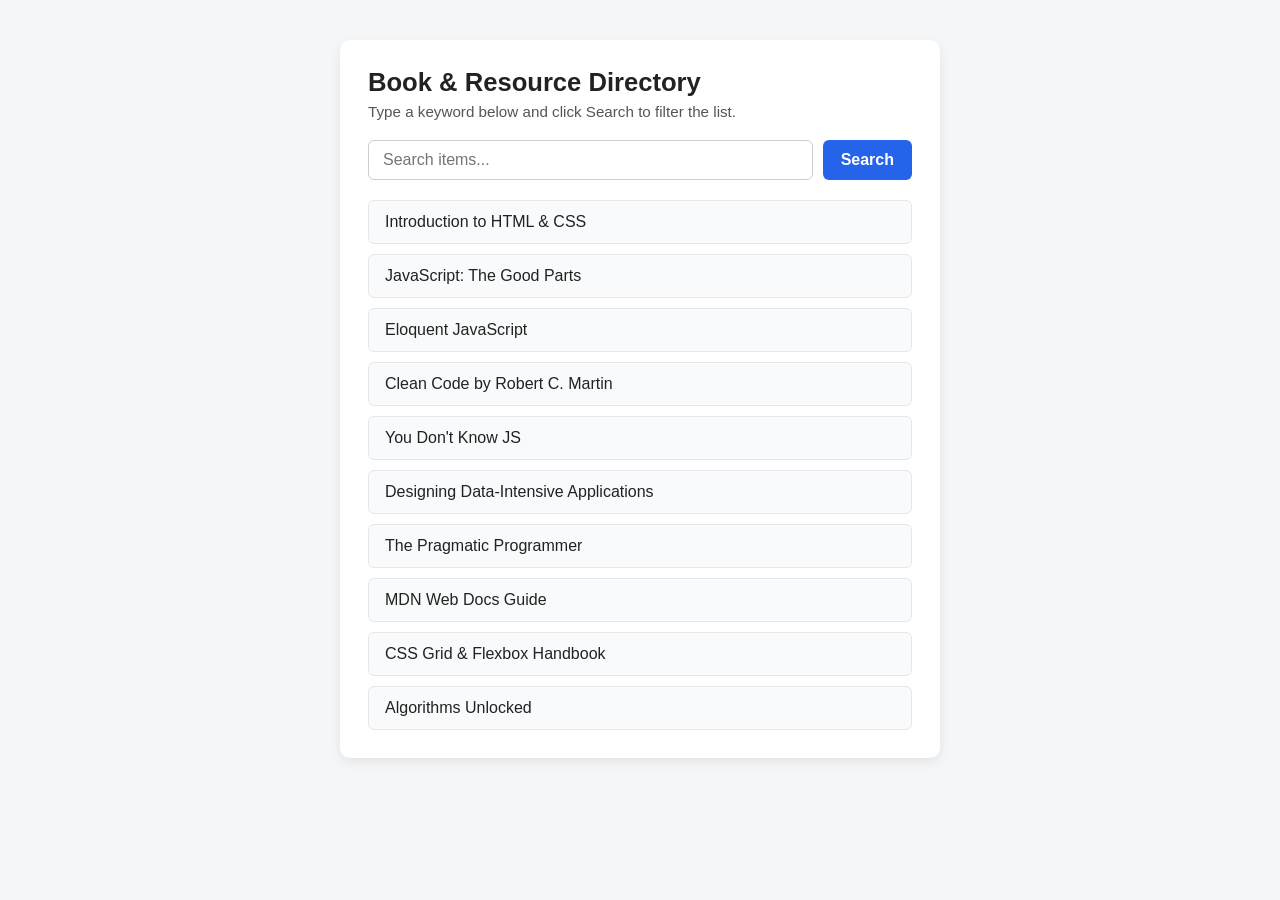
<file: index.html>
<!DOCTYPE html>
<html lang="en">
<head>
  <meta charset="UTF-8" />
  <meta name="viewport" content="width=device-width, initial-scale=1.0" />
  <title>Item Filter Assignment</title>
  <link rel="stylesheet" href="HW8.css" />
</head>
<body>
  <main class="container">
    <h1>Book & Resource Directory</h1>
    <p class="subtitle">Type a keyword below and click Search to filter the list.</p>

    <div class="search-controls">
      <input
        type="text"
        id="search-input"
        placeholder="Search items..."
        aria-label="Search items"
      />
      <button id="search-btn" type="button">Search</button>
    </div>

    <!-- Sub-elements will be added here via JavaScript when the page loads -->
    <ul id="item-list"></ul>
  </main>

  <script src="HW8.js"></script>
</body>
</html>
</file>
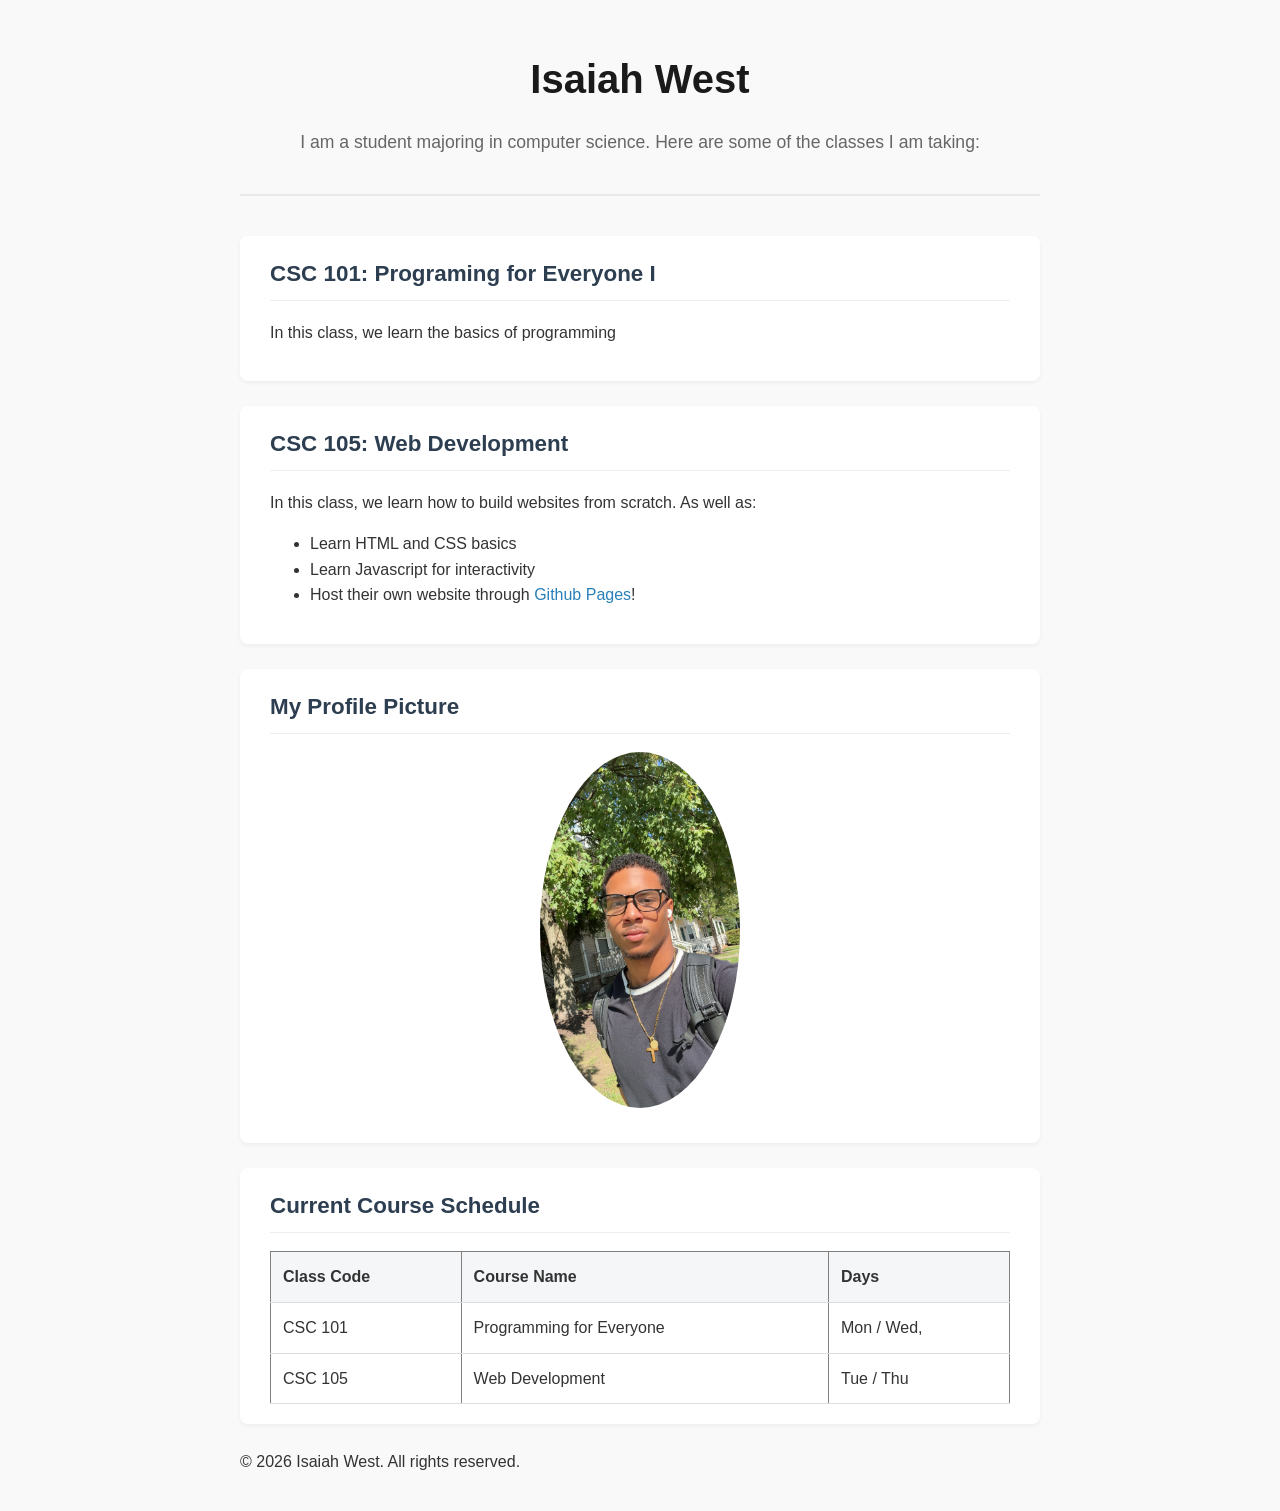
<file: Aboutme.html>
<!DOCTYPE html>
<html lang="en">
<head>
	<title>About Me</title>
	<link href="stylish.css" rel="stylesheet">
</head>
<body>
	
	<header>
		<h1>Isaiah West</h1>
		<p>I am a student majoring in computer science. Here are some of the classes I am taking:</p>
	</header>
	
	<main>
		<section>
			<h2>CSC 101: Programing for Everyone I</h2>
			<p>In this class, we learn the basics of programming</p>
	
		</section>
		
		<section>
			<h2>CSC 105: Web Development</h2>
			<p>In this class, we learn how to build websites from scratch. As well as:</p>
			<ul>
				<li>Learn HTML and CSS basics</li>
				<li>Learn Javascript for interactivity</li>
				<li>Host their own website through <a href="https://github.com" target="_blank">Github Pages</a>!</li>
			</ul>
		</section>
		
		<section>
			<h2>My Profile Picture</h2>
			<img src="profile.jpg" alt="A photo of Me" width="200">
		</section>
		
		<section>
			<h2>Current Course Schedule</h2>
			<table border="1">
				<thead>
					<tr>
						<th>Class Code</th>
						<th>Course Name</th>
						<th>Days</th>
					</tr>
				</thead>
				<tbody>
					<tr>
						<td>CSC 101</td>
						<td>Programming for Everyone</td>
						<td>Mon / Wed,</td>
					</tr>
					<tr>
						<td>CSC 105</td>
						<td>Web Development</td>
						<td>Tue / Thu</td>
					</tr>
				</tbody>
			</table>
		</section>
	<main>
	
	<footer>
		<p>&copy; 2026 Isaiah West. All rights reserved.</p>
	</footer>	
		
</body>
</html>
</file>
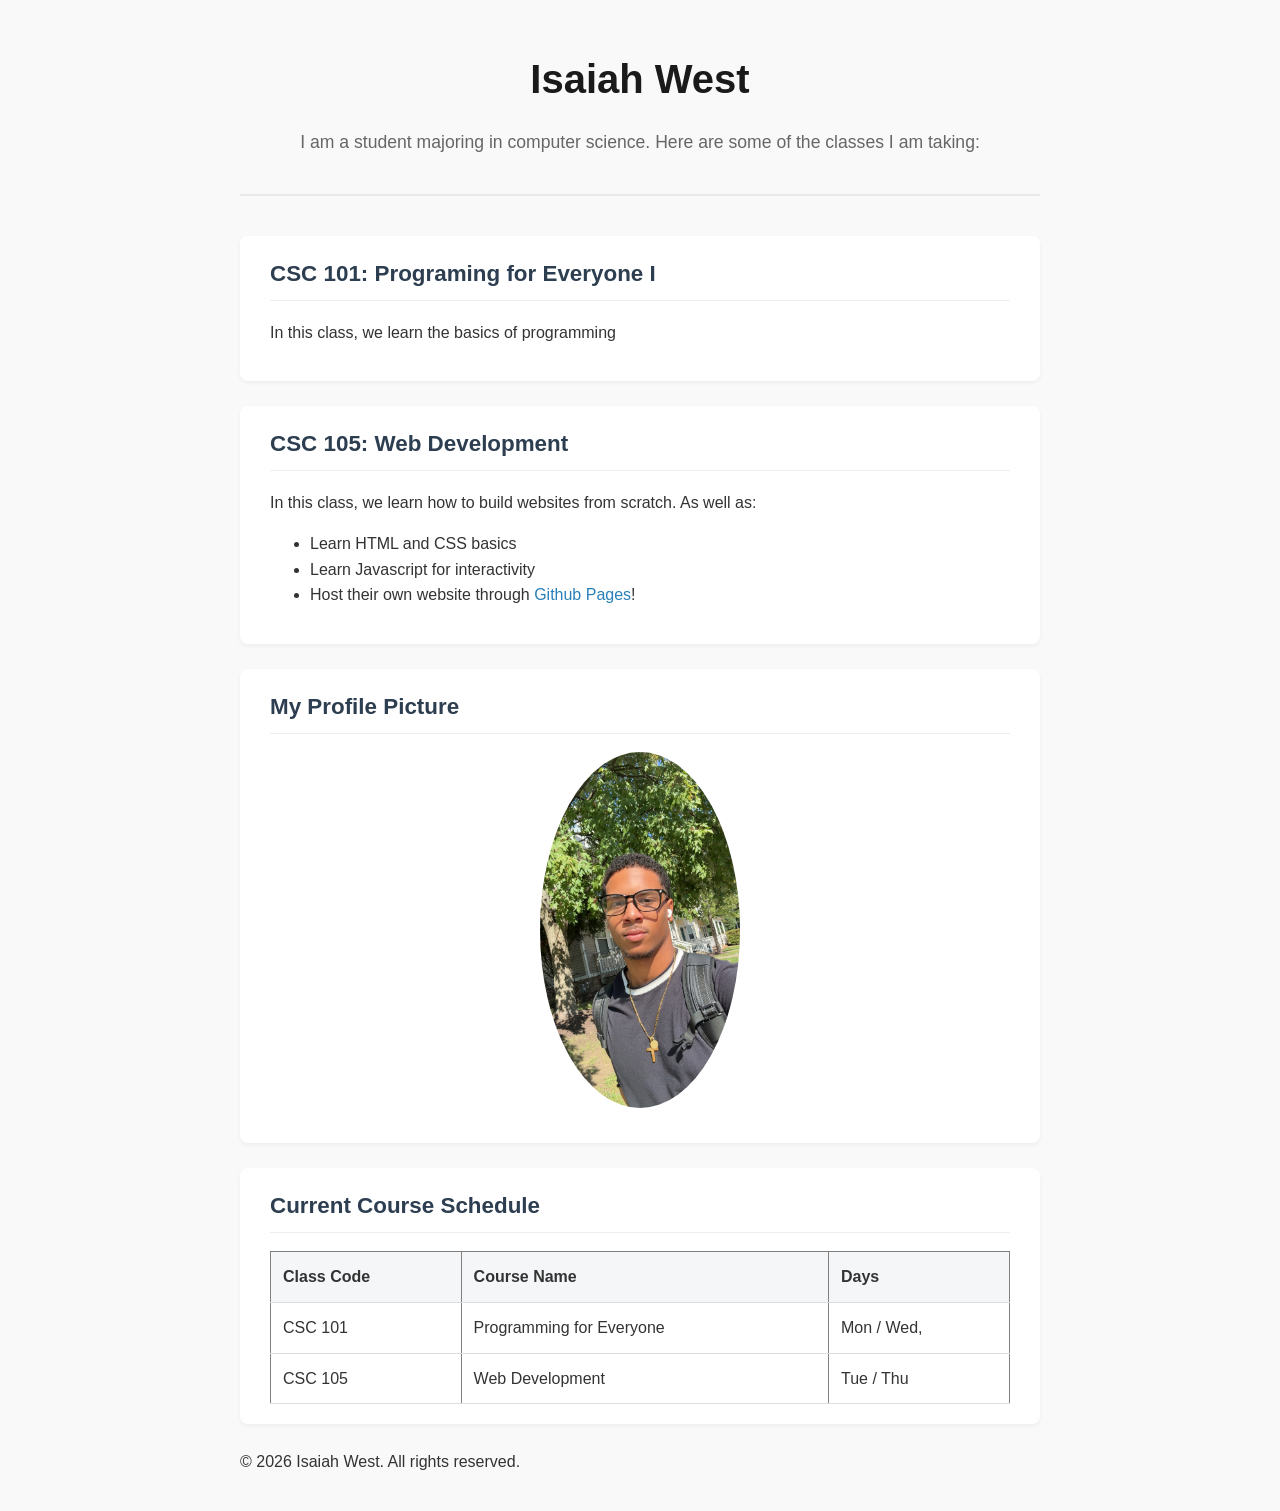
<file: abtme.html>
<!DOCTYPE html>
<html lang="en">
<head>
	<title>About Me</title>
	<link href="stylish.css" rel="stylesheet">
</head>
<body>
	
	<header>
		<h1>Isaiah West</h1>
		<p>I am a student majoring in computer science. Here are some of the classes I am taking:</p>
	</header>
	
	<main>
		<section>
			<h2>CSC 101: Programing for Everyone I</h2>
			<p>In this class, we learn the basics of programming</p>
	
		</section>
		
		<section>
			<h2>CSC 105: Web Development</h2>
			<p>In this class, we learn how to build websites from scratch. As well as:</p>
			<ul>
				<li>Learn HTML and CSS basics</li>
				<li>Learn Javascript for interactivity</li>
				<li>Host their own website through <a href="https://github.com" target="_blank">Github Pages</a>!</li>
			</ul>
		</section>
		
		<section>
			<h2>My Profile Picture</h2>
			<img src="profile.jpg" alt="A photo of Me" width="200">
		</section>
		
		<section>
			<h2>Current Course Schedule</h2>
			<table border="1">
				<thead>
					<tr>
						<th>Class Code</th>
						<th>Course Name</th>
						<th>Days</th>
					</tr>
				</thead>
				<tbody>
					<tr>
						<td>CSC 101</td>
						<td>Programming for Everyone</td>
						<td>Mon / Wed,</td>
					</tr>
					<tr>
						<td>CSC 105</td>
						<td>Web Development</td>
						<td>Tue / Thu</td>
					</tr>
				</tbody>
			</table>
		</section>
	<main>
	
	<footer>
		<p>&copy; 2026 Isaiah West. All rights reserved.</p>
	</footer>	
		
</body>
</html>
</file>
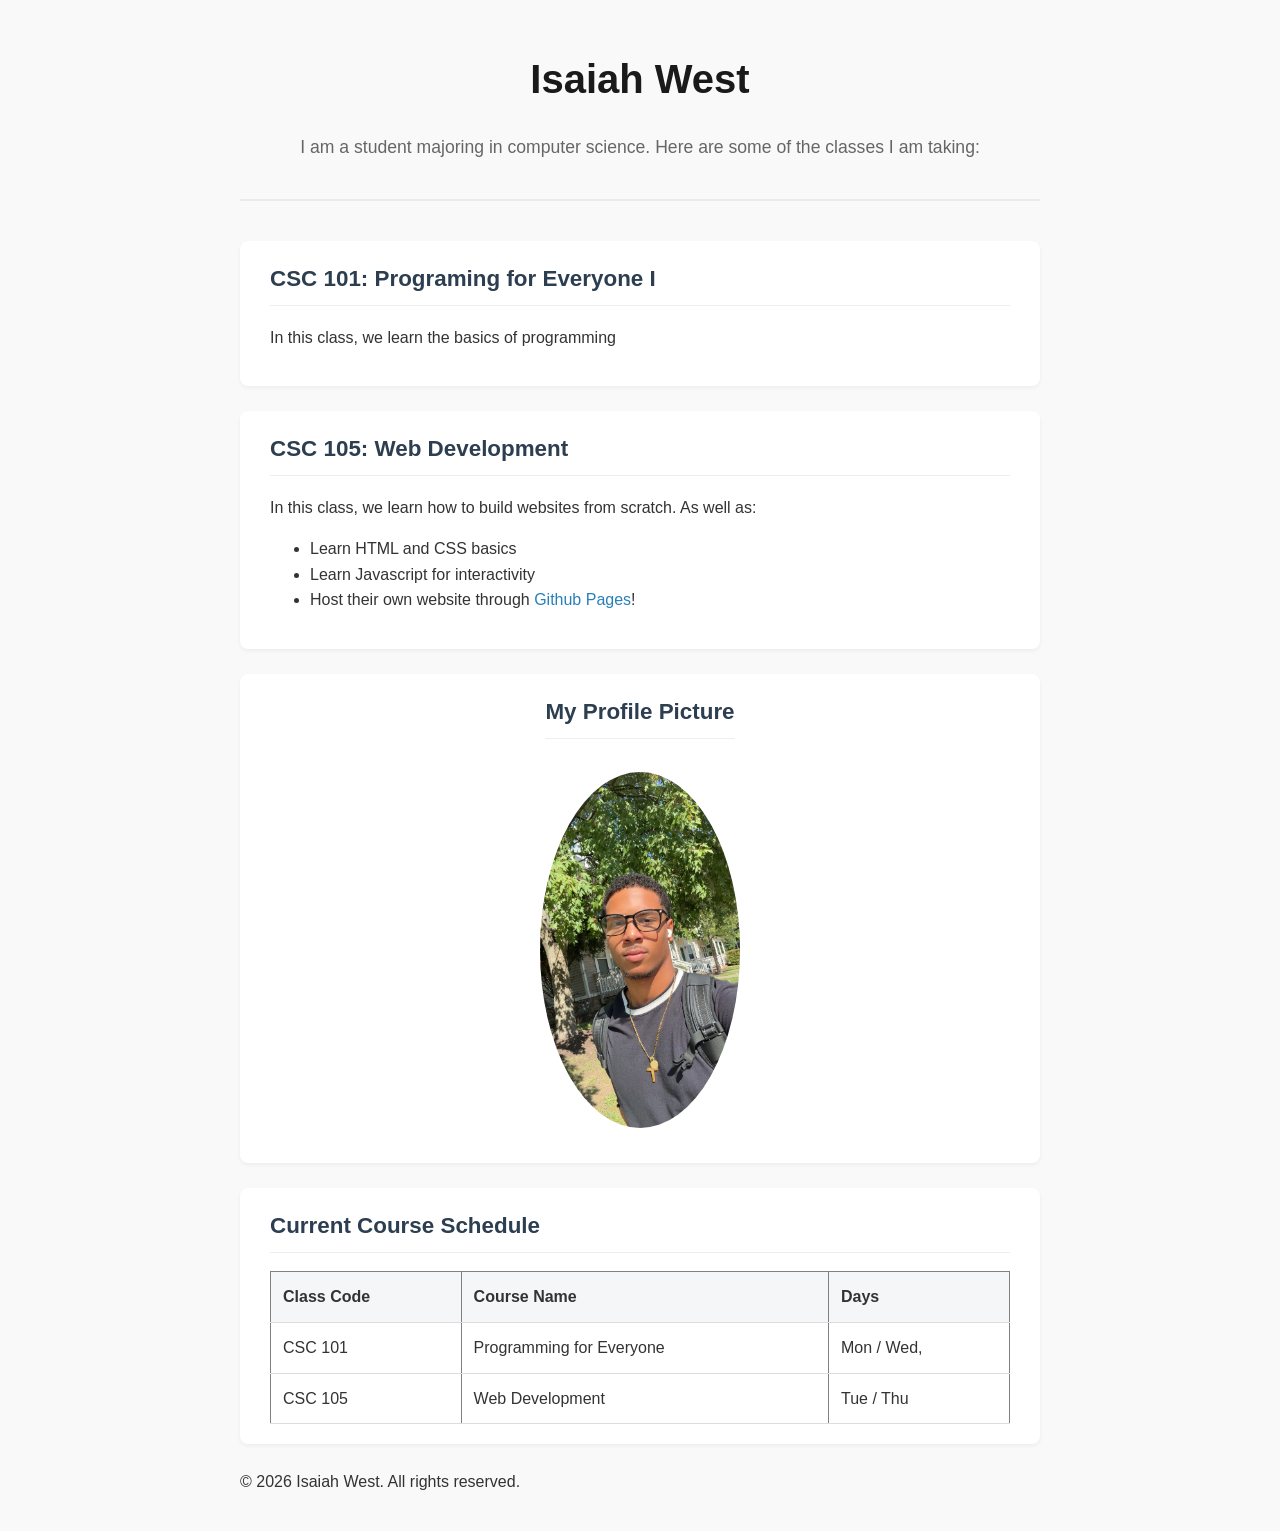
<file: HW3.html>
<!DOCTYPE html>
<html lang="en">
<head>
	<title>About Me</title>
	<link href="HW3.css" rel="stylesheet">
</head>
<body>
	
	<header>
		<h1>Isaiah West</h1>
		<p>I am a student majoring in computer science. Here are some of the classes I am taking:</p>
	</header>
	
	<main>
		<section>
			<h2>CSC 101: Programing for Everyone I</h2>
			<p>In this class, we learn the basics of programming</p>
	
		</section>
		
		<section>
			<h2>CSC 105: Web Development</h2>
			<p>In this class, we learn how to build websites from scratch. As well as:</p>
			<ul>
				<li>Learn HTML and CSS basics</li>
				<li>Learn Javascript for interactivity</li>
				<li>Host their own website through <a href="https://github.com" target="_blank">Github Pages</a>!</li>
			</ul>
		</section>
		
		<section class="flex-section">
			<h2>My Profile Picture</h2>
			<img src="profile.jpg" alt="A photo of Me" width="200">
		</section>
		
		<section>
			<h2>Current Course Schedule</h2>
			<table border="1">
				<thead>
					<tr>
						<th>Class Code</th>
						<th>Course Name</th>
						<th>Days</th>
					</tr>
				</thead>
				<tbody>
					<tr>
						<td>CSC 101</td>
						<td>Programming for Everyone</td>
						<td>Mon / Wed,</td>
					</tr>
					<tr>
						<td>CSC 105</td>
						<td>Web Development</td>
						<td>Tue / Thu</td>
					</tr>
				</tbody>
			</table>
		</section>
	<main>
	
	<footer>
		<p>&copy; 2026 Isaiah West. All rights reserved.</p>
	</footer>	
		
</body>
</html>
</file>
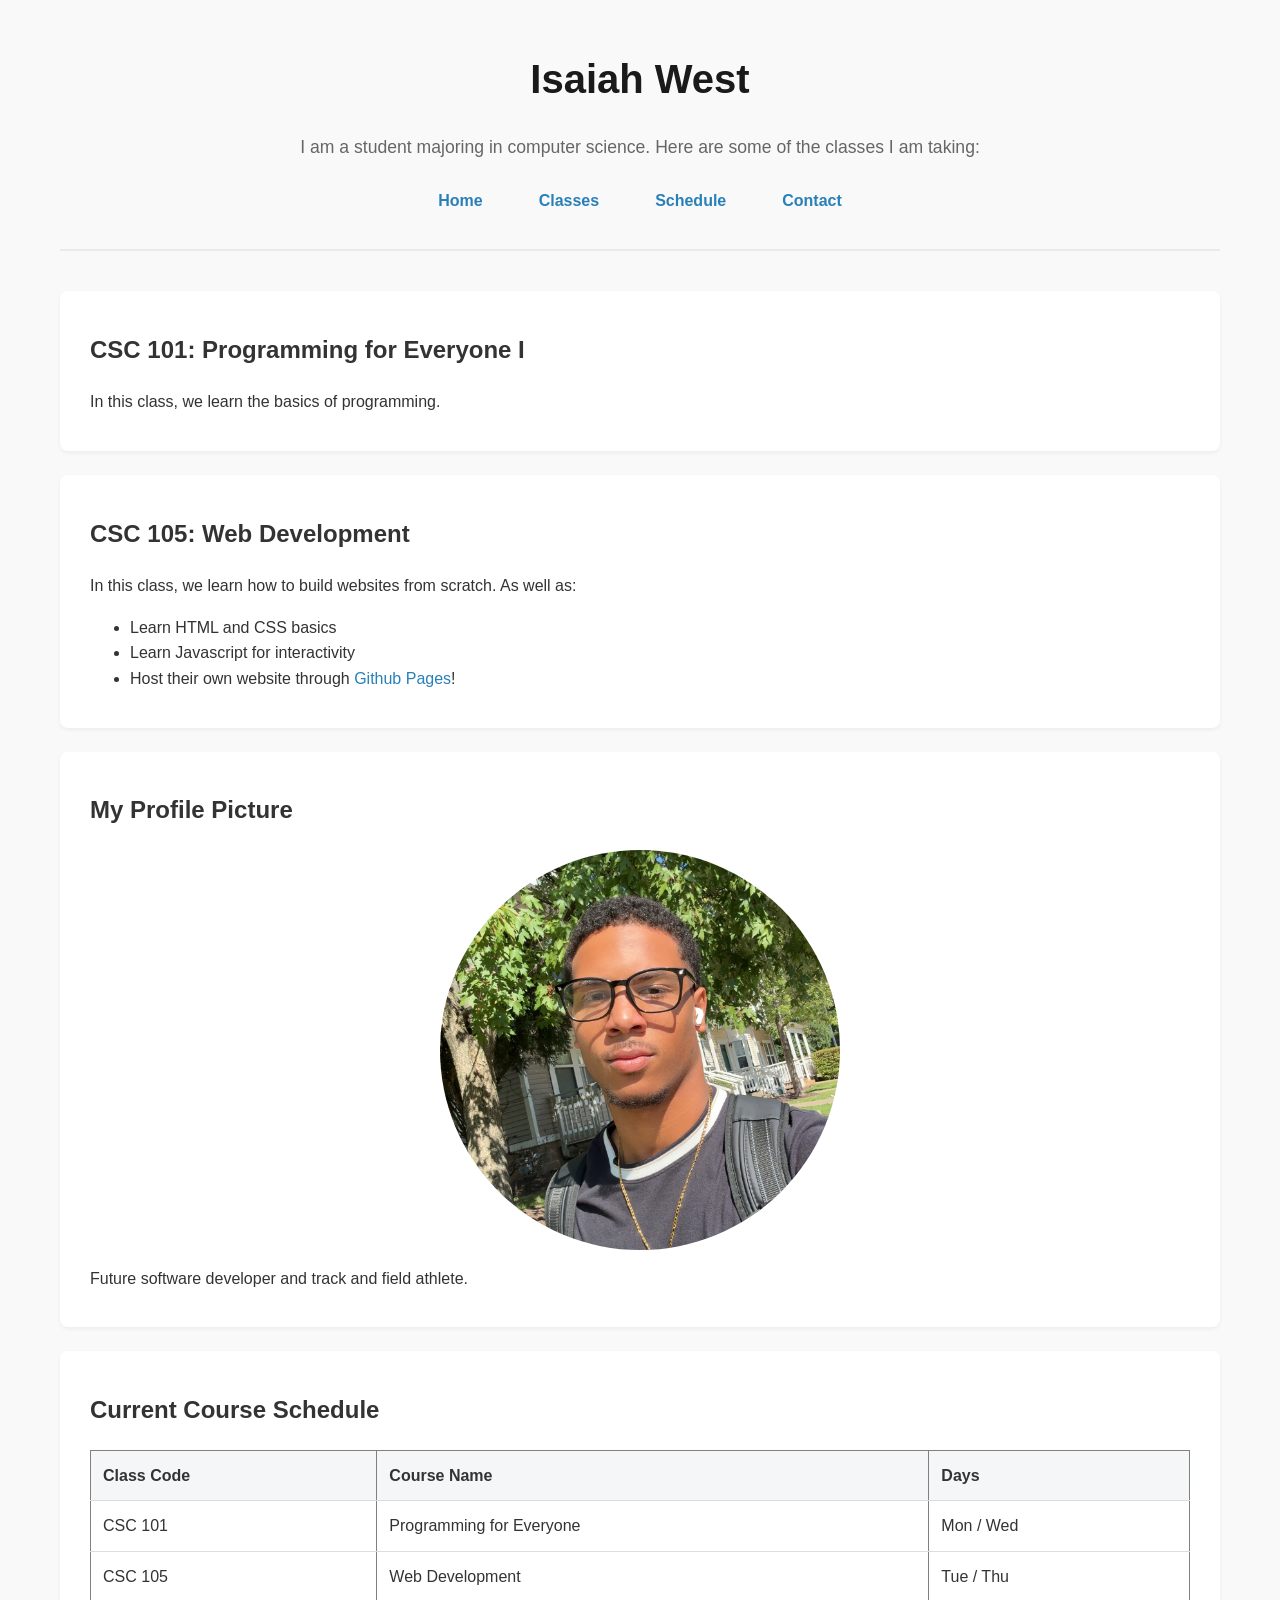
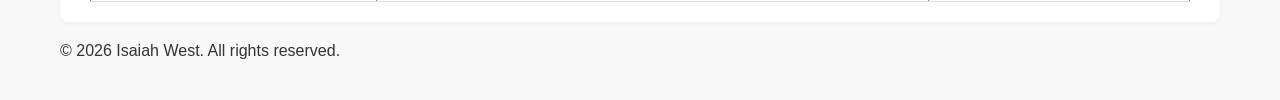
<file: HW4.html>
<!DOCTYPE html>
<html lang="en">
<head>
	<meta charset="UTF-8">
	<meta name="viewport" content="width=device-width, initial-scale=1.0">
	<title>About Me - Isaiah West</title>
	<link href="HW4.css" rel="stylesheet">
</head>
<body>
	
	<header>
		<h1>Isaiah West</h1>
		<p>I am a student majoring in computer science. Here are some of the classes I am taking:</p>
		<nav>
			<ul class="nav-links">
				<li><a href="#">Home</a></li>
				<li><a href="#">Classes</a></li>
				<li><a href="#">Schedule</a></li>
				<li><a href="#">Contact</a></li>
			</ul>
		</nav>
	</header>
	
	<main class="content-container">
		<section class="card">
			<h2>CSC 101: Programming for Everyone I</h2>
			<p>In this class, we learn the basics of programming.</p>
		</section>
		
		<section class="card">
			<h2>CSC 105: Web Development</h2>
			<p>In this class, we learn how to build websites from scratch. As well as:</p>
			<ul>
				<li>Learn HTML and CSS basics</li>
				<li>Learn Javascript for interactivity</li>
				<li>Host their own website through <a href="https://github.com" target="_blank">Github Pages</a>!</li>
			</ul>
		</section>
		
		<section class="card flex-section">
			<h2>My Profile Picture</h2>
			<img 
				src="profile.jpg" 
				srcset="profile.jpg 400w, profile.jpg 800w" 
				sizes="(max-width: 600px) 150px, 200px"
				alt="A photo of Me" 
				class="responsive-img">
			<p>Future software developer and track and field athlete.</p>
		</section>
		
		<section class="card">
			<h2>Current Course Schedule</h2>
			<table border="1">
				<thead>
					<tr>
						<th>Class Code</th>
						<th>Course Name</th>
						<th>Days</th>
					</tr>
				</thead>
				<tbody>
					<tr>
						<td>CSC 101</td>
						<td>Programming for Everyone</td>
						<td>Mon / Wed</td>
					</tr>
					<tr>
						<td>CSC 105</td>
						<td>Web Development</td>
						<td>Tue / Thu</td>
					</tr>
				</tbody>
			</table>
		</section>
	</main>
	
	<footer>
		<p>&copy; 2026 Isaiah West. All rights reserved.</p>
	</footer>	
		
</body>
</html>
</file>
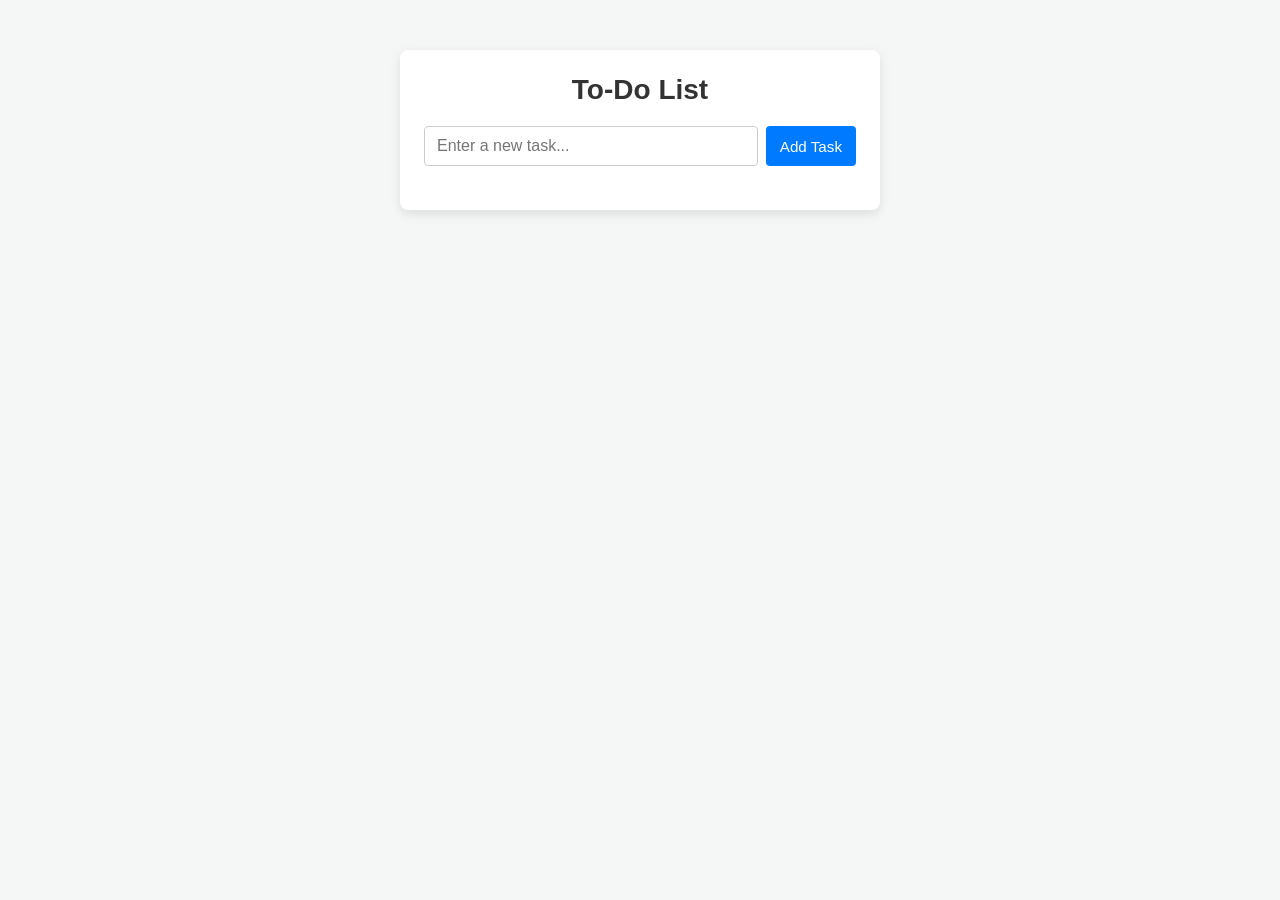
<file: HW7.html>
<!DOCTYPE html>
<html lang="en">
<head>
  <meta charset="UTF-8">
  <meta name="viewport" content="width=device-width, initial-scale=1.0">
  <title>To-Do List</title>
  <link rel="stylesheet" href="HW7.css">
</head>
<body>
  <div class="todo-container">
    <h1>To-Do List</h1>
    
    <div class="input-group">
      <input type="text" id="taskInput" placeholder="Enter a new task..." aria-label="New task">
      <button id="addTaskBtn">Add Task</button>
    </div>

    <ul id="taskList"></ul>
  </div>

  <script src="script.js"></script>
</body>
</html>
</file>
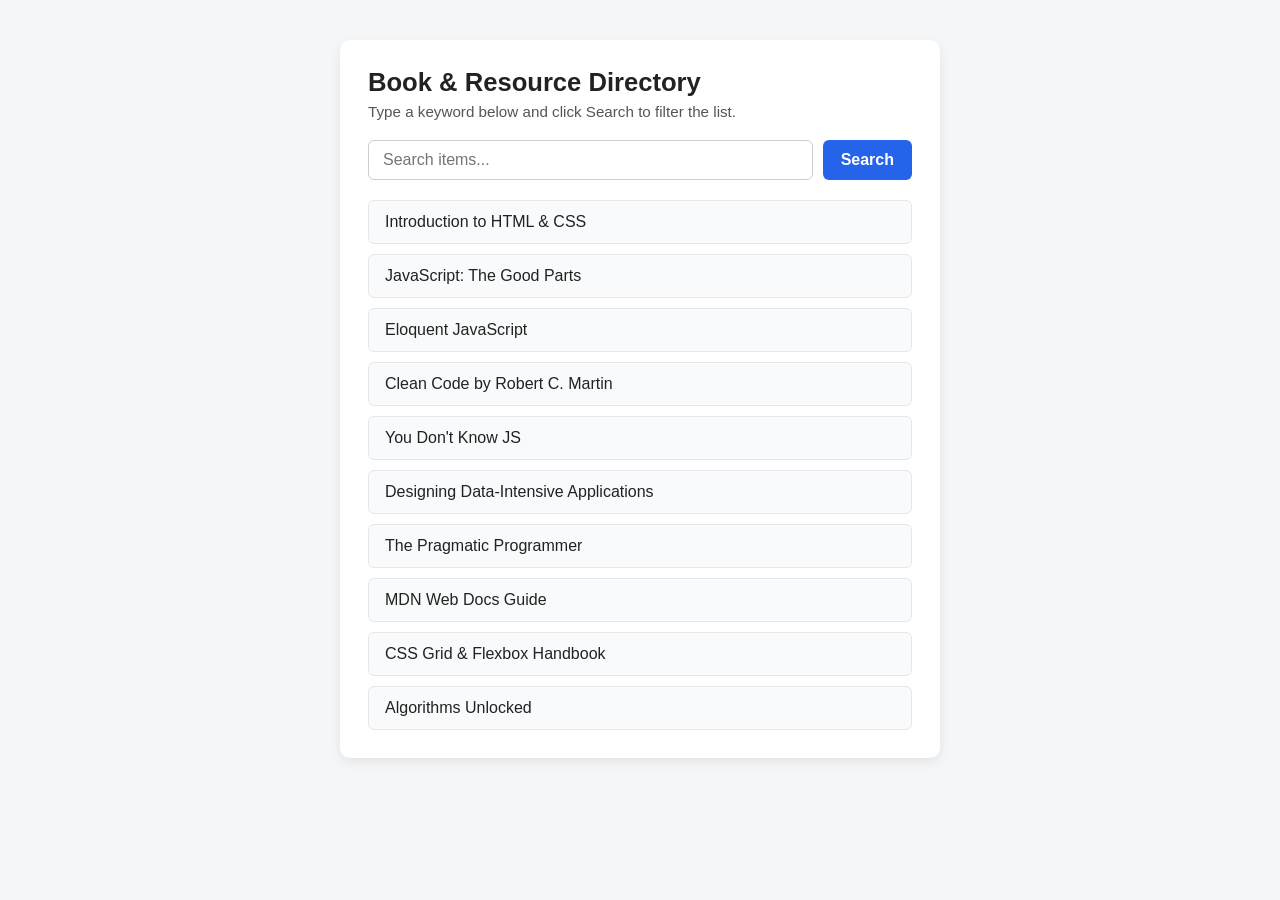
<file: HW8.html>
<!DOCTYPE html>
<html lang="en">
<head>
  <meta charset="UTF-8" />
  <meta name="viewport" content="width=device-width, initial-scale=1.0" />
  <title>Item Filter Assignment</title>
  <link rel="stylesheet" href="HW8.css" />
</head>
<body>
  <main class="container">
    <h1>Book & Resource Directory</h1>
    <p class="subtitle">Type a keyword below and click Search to filter the list.</p>

    <div class="search-controls">
      <input
        type="text"
        id="search-input"
        placeholder="Search items..."
        aria-label="Search items"
      />
      <button id="search-btn" type="button">Search</button>
    </div>

    <!-- Sub-elements will be added here via JavaScript when the page loads -->
    <ul id="item-list"></ul>
  </main>

  <script src="HW8.js"></script>
</body>
</html>
</file>
<file: HW8.css>
* {
  box-sizing: border-box;
  margin: 0;
  padding: 0;
}

body {
  font-family: -apple-system, BlinkMacSystemFont, "Segoe UI", Roboto, sans-serif;
  background-color: #f4f6f8;
  color: #222;
  padding: 40px 16px;
}

.container {
  max-width: 600px;
  margin: 0 auto;
  background: #ffffff;
  padding: 28px;
  border-radius: 10px;
  box-shadow: 0 4px 12px rgba(0, 0, 0, 0.08);
}

h1 {
  font-size: 1.6rem;
  margin-bottom: 6px;
}

.subtitle {
  color: #555;
  font-size: 0.95rem;
  margin-bottom: 20px;
}

.search-controls {
  display: flex;
  gap: 10px;
  margin-bottom: 20px;
}

#search-input {
  flex: 1;
  padding: 10px 14px;
  font-size: 1rem;
  border: 1px solid #ccc;
  border-radius: 6px;
}

#search-input:focus {
  outline: none;
  border-color: #2563eb;
}

#search-btn {
  padding: 10px 18px;
  font-size: 1rem;
  font-weight: 600;
  color: #ffffff;
  background-color: #2563eb;
  border: none;
  border-radius: 6px;
  cursor: pointer;
}

#search-btn:hover {
  background-color: #1d4ed8;
}

#item-list {
  list-style-type: none;
  display: flex;
  flex-direction: column;
  gap: 10px;
}

#item-list li {
  padding: 12px 16px;
  background-color: #f9fafb;
  border: 1px solid #e5e7eb;
  border-radius: 6px;
  font-size: 1rem;
}

/* Hides non-matching elements from the layout */
.hidden {
  display: none;
}
</file>
<file: stylish.css>
body {
    font-family: -apple-system, BlinkMacSystemFont, "Segoe UI", Roboto, Helvetica, Arial, sans-serif;
    line-height: 1.6;
    color: #333333;
    max-width: 800px;
    margin: 0 auto;
    padding: 20px;
    background-color: #f9f9f9;
}

header {
    text-align: center;
    margin-bottom: 40px;
    border-bottom: 2px solid #eaeaea;
    padding-bottom: 20px;
}

header h1 {
    color: #1a1a1a;
    font-size: 2.5rem;
    margin-bottom: 5px;
}

header p {
    color: #666666;
    font-size: 1.1rem;
}

section {
    background: #ffffff;
    padding: 20px 30px;
    margin-bottom: 25px;
    border-radius: 8px;
    box-shadow: 0 2px 4px rgba(0, 0, 0, 0.05);
}

section h2 {
    color: #2c3e50;
    font-size: 1.4rem;
    border-bottom: 1px solid #eee;
    padding-bottom: 8px;
    margin-top: 0;
}

img {
    display: block;
    margin: 15px auto;
    border-radius: 50%;
    object-fit: cover;
}

table {
    width: 100%;
    border-collapse: collapse;
    margin-top: 15px;
}

th, td {
    padding: 12px;
    text-align: left;
    border-bottom: 1px solid #ddd;
}

th {
    background-color: #f4f6f8;
    color: #333333;
}

a {
    color: #2980b9;
    text-decoration: none;
}

a:hover {
    text-decoration: underline;
}
</file>
<file: HW4.css>
* {
    box-sizing: border-box;
}

body {
    font-family: -apple-system, BlinkMacSystemFont, "Segoe UI", Roboto, Helvetica, Arial, sans-serif;
    line-height: 1.6;
    color: #333333;
    max-width: 1200px;
    margin: 0 auto;
    padding: 20px;
    background-color: #f9f9f9;
}

header {
    text-align: center;
    margin-bottom: 40px;
    border-bottom: 2px solid #eaeaea;
    padding-bottom: 20px;
    display: flex;
    flex-direction: column;
    align-items: center;
    justify-content: center;
}

header h1 {
    color: #1a1a1a;
    font-size: 2.5rem;
    margin-bottom: 5px;
}

header p {
    color: #666666;
    font-size: 1.1rem;
    margin-bottom: 1rem;
}


.nav-links {
    list-style: none;
    display: flex;
    justify-content: center;
    gap: 1.5rem;
    padding: 0;
    margin-top: 10px;
}

.nav-links a {
    color: #2980b9;
    text-decoration: none;
    font-weight: bold;
    padding: 0.5rem 1rem;
    border-radius: 4px;
    transition: background-color 0.3s;
}

.nav-links a:hover {
    background-color: #e2e8f0;
    text-decoration: underline;
}

.content-container {
    display: flex;
    flex-wrap: wrap;
    gap: 1.5rem;
    justify-content: center;
}

.card {
    background: #ffffff;
    padding: 20px 30px;
    border-radius: 8px;
    box-shadow: 0 2px 4px rgba(0, 0, 0, 0.05);
    flex: 1 1 100%; 

section h2 {
    color: #2c3e50;
    font-size: 1.4rem;
    border-bottom: 1px solid #eee;
    padding-bottom: 8px;
    margin-top: 0;
}

.responsive-img {
    display: block;
    margin: 15px auto;
    border-radius: 50%;
    object-fit: cover;
    width: 400px;
    height: 400px;
}

table {
    width: 100%;
    border-collapse: collapse;
    margin-top: 15px;
}

th, td {
    padding: 12px;
    text-align: left;
    border-bottom: 1px solid #ddd;
}

th {
    background-color: #f4f6f8;
    color: #333333;
}

a {
    color: #2980b9;
    text-decoration: none;
}

a:hover {
    text-decoration: underline;
}

tr:hover {
    background-color: #f1f1f1;
    transition: background-color 0.2s ease;
}

.flex-section {
    display: flex;
    flex-direction: column;
    align-items: center;
    text-align: center;
}

footer {
    text-align: center;
    padding: 20px;
    margin-top: 40px;
    border-top: 2px solid #eaeaea;
    color: #666666;
}

@media screen and (max-width: 600px) {
    body {
        padding: 10px;
        font-size: 16px;
    }

    .content-container {
        flex-direction: column;
    }

    .card {
        flex: 1 1 100%;
        text-align: center;
    }

    .nav-links {
        flex-direction: column;
        gap: 0.5rem;
        width: 100%;
    }

    .nav-links a {
        display: block;
        padding: 1rem;
        background-color: #f1f5f9;
        font-size: 1.1rem;
    }
}

@media screen and (min-width: 601px) and (max-width: 1024px) {
    body {
        font-size: 15px;
    }

    .card {
        flex: 1 1 calc(50% - 1.5rem);
    }

    .nav-links {
        flex-direction: row;
    }
}

@media screen and (min-width: 1025px) {
    body {
        font-size: 16px;
        padding: 40px;
    }

    .content-container {
        gap: 2.5rem; 
        padding: 2rem 0;
    }

    .card {
        flex: 1 1 calc(33.333% - 2.5rem); 

    .nav-links {
        flex-direction: row;
        gap: 2rem;
    }
}
</file>
<file: HW7.css>
* {
  box-sizing: border-box;
  margin: 0;
  padding: 0;
}

body {
  font-family: Arial, sans-serif;
  background-color: #f4f7f6;
  color: #333;
  display: flex;
  justify-content: center;
  padding: 50px 20px;
}

.todo-container {
  background-color: #ffffff;
  width: 100%;
  max-width: 480px;
  padding: 24px;
  border-radius: 8px;
  box-shadow: 0 4px 12px rgba(0, 0, 0, 0.1);
}

h1 {
  text-align: center;
  margin-bottom: 20px;
  font-size: 1.75rem;
}

.input-group {
  display: flex;
  gap: 8px;
  margin-bottom: 20px;
}

input[type="text"] {
  flex: 1;
  padding: 10px 12px;
  font-size: 1rem;
  border: 1px solid #ccc;
  border-radius: 4px;
}

input[type="text"]:focus {
  outline: none;
  border-color: #007bff;
}

button {
  padding: 10px 14px;
  font-size: 0.95rem;
  border: none;
  border-radius: 4px;
  cursor: pointer;
  transition: background-color 0.2s ease;
}

#addTaskBtn {
  background-color: #007bff;
  color: white;
}

#addTaskBtn:hover {
  background-color: #0056b3;
}

ul {
  list-style-type: none;
}

li {
  display: flex;
  justify-content: space-between;
  align-items: center;
  padding: 10px 12px;
  border-bottom: 1px solid #eee;
  gap: 10px;
}

li:last-child {
  border-bottom: none;
}

.task-text {
  flex: 1;
  word-break: break-word;
}

.completed .task-text {
  text-decoration: line-through;
  color: #888;
}

.button-group {
  display: flex;
  gap: 6px;
}

.complete-btn {
  background-color: #28a745;
  color: white;
  padding: 6px 10px;
  font-size: 0.85rem;
}

.complete-btn:hover {
  background-color: #218838;
}

.remove-btn {
  background-color: #dc3545;
  color: white;
  padding: 6px 10px;
  font-size: 0.85rem;
}

.remove-btn:hover {
  background-color: #c82333;
}
</file>
<file: HW3.css>
body {
    font-family: -apple-system, BlinkMacSystemFont, "Segoe UI", Roboto, Helvetica, Arial, sans-serif;
    line-height: 1.6;
    color: #333333;
    max-width: 800px;
    margin: 0 auto;
    padding: 20px;
    background-color: #f9f9f9;
}

header {
    text-align: center;
    margin-bottom: 40px;
    border-bottom: 2px solid #eaeaea;
    padding-bottom: 20px;
	
	display: flex;
    flex-direction: column;
    align-items: center;
    justify-content: center;
}

header h1 {
    color: #1a1a1a;
    font-size: 2.5rem;
    margin-bottom: 5px;
}

header p {
    color: #666666;
    font-size: 1.1rem;
}

section {
    background: #ffffff;
    padding: 20px 30px;
    margin-bottom: 25px;
    border-radius: 8px;
    box-shadow: 0 2px 4px rgba(0, 0, 0, 0.05);
}

section h2 {
    color: #2c3e50;
    font-size: 1.4rem;
    border-bottom: 1px solid #eee;
    padding-bottom: 8px;
    margin-top: 0;
}

img {
    display: block;
    margin: 15px auto;
    border-radius: 50%;
    object-fit: cover;
}

table {
    width: 100%;
    border-collapse: collapse;
    margin-top: 15px;
}

th, td {
    padding: 12px;
    text-align: left;
    border-bottom: 1px solid #ddd;
}

th {
    background-color: #f4f6f8;
    color: #333333;
}

a {
    color: #2980b9;
    text-decoration: none;
}

a:hover {
    text-decoration: underline;
}

tr:hover {
	background-color: #f1f1f1;
	transition: background-color 0.2s ease;
}

.flex-section {
	display: flex;
	flex-direction: column;
	align-items: center;
	text-align: center;
}
</file>
